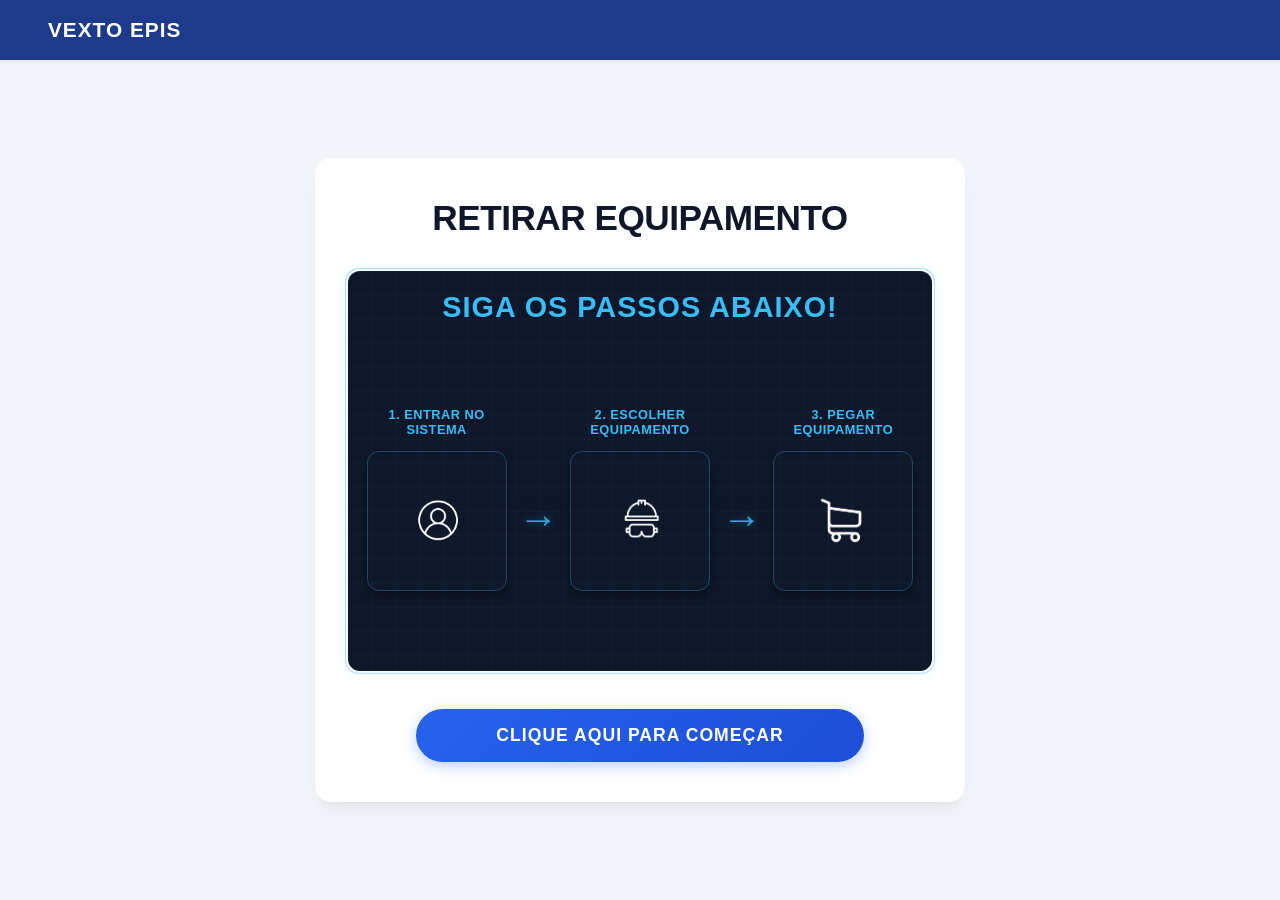
<file: index.html>
<!DOCTYPE html>
<html lang="pt-br">
<head>
    <meta charset="UTF-8">
    <meta name="viewport" content="width=device-width, initial-scale=1.0">
    <title>Vexto EPIS</title>
    <link rel="stylesheet" href="style.css">
</head>
<body class="body">
    <header class="laranja">
        <span class="logo-texto">Vexto EPIS</span>
    </header>

    <div class="conteudo-principal">
       
        <h1 class="titulo">Retirar equipamento</h1> 
        
        <div class="moldura-video">
            <div class="video-placeholder">
                
                
                <div class="titulo-interno">SIGA OS PASSOS ABAIXO! </div>
                
              
                <div class="passo-card passo-ativo">
                    <span class="passo-titulo">1. ENTRAR NO SISTEMA</span>
                    <img src="./FOTOS/perfil.png" alt="Ícone Perfil" class="passo-img perfil">
                </div>

                <div class="seta-indicadora">&rarr;</div>

                
                <div class="passo-card">
                    <span class="passo-titulo">2. ESCOLHER EQUIPAMENTO</span>
                    <img src="./FOTOS/epi.png" alt="Selecione Equipamentos" class="passo-img equipamentos">
                </div>

                <div class="seta-indicadora">&rarr;</div>

               
                <div class="passo-card">
                    <span class="passo-titulo">3. PEGAR EQUIPAMENTO</span>
                    <img src="./FOTOS/carrinho.png" alt="Retire EPI" class="passo-img carrinho">
                </div>

            </div>
        </div>

        
        <div class="container-botoes">
            <a href="escolhaUsuario.html" onclick="sessionStorage.setItem('tipoUsuario', 'aluno')">
                <button id="btn-avancar">CLIQUE AQUI PARA COMEÇAR</button>
            </a>
        </div>
    </div>
</body>
</html>
</file>
<file: style.css>
* {
    margin: 0;
    padding: 0;
    box-sizing: border-box;
    font-family: 'Segoe UI', Roboto, Helvetica, Arial, sans-serif;
}

body, .body {
    background-color: #F1F5F9; 
    display: flex;
    flex-direction: column;
    align-items: center;
    min-height: 100vh;
}

.laranja {
    background-color: #1E3A8A; 
    width: 100%;
    padding: 18px 48px;
    color: white;
    font-weight: 700;
    letter-spacing: 1px;
    font-size: 1.3rem;
    text-transform: uppercase;
    box-shadow: 0px 2px 4px rgba(0, 0, 0, 0.05);
}

/* Ajuste Mobile para a barra azul */
@media (max-width: 640px) {
    .laranja {
        padding: 14px 20px;
        font-size: 1.1rem;
        text-align: center;
    }
}

.conteudo-principal {
    background-color: #FFFFFF;
    margin: auto 20px;
    padding: 40px 30px;
    border-radius: 16px;
    box-shadow: 0 10px 25px -5px rgba(0, 0, 0, 0.05), 0 8px 10px -6px rgba(0, 0, 0, 0.05);
    display: flex;
    flex-direction: column;
    align-items: center;
    text-align: center;
    width: 90%;
    max-width: 650px;
}

.titulo {
    color: #0F172A; 
    margin-bottom: 30px;
    font-size: 2.2rem;
    font-weight: 800;
    text-transform: uppercase;
    letter-spacing: -0.5px;
}

.moldura-video {
    background-color: #F8FAFC; 
    padding: 2px; 
    border: 1px solid rgba(56, 189, 248, 0.4); 
    border-radius: 14px;
    width: 100%;
    box-shadow: 0 0 15px rgba(56, 189, 248, 0.08), inset 0 2px 4px rgba(0, 0, 0, 0.02);
}

.video-placeholder {
    background-color: #0F172A;
    background-image: 
        linear-gradient(rgba(56, 189, 248, 0.04) 1px, transparent 1px),
        linear-gradient(90deg, rgba(56, 189, 248, 0.04) 1px, transparent 1px);
    background-size: 24px 24px;
    
    height: 400px; 
    border-radius: 12px;
    
    display: flex;
    justify-content: space-between;
    align-items: center;
    padding: 70px 15px 15px 15px; 
    gap: 8px;
    position: relative;
    overflow: hidden;
}

.titulo-interno {
    position: absolute;
    top: 20px;
    left: 50%;
    transform: translateX(-50%);
    color: #38BDF8;
    font-size: 1.8rem;
    font-weight: 800;
    text-transform: uppercase;
    letter-spacing: 1px;
    white-space: nowrap;
}

.passo-card {
    display: flex;
    flex-direction: column;
    align-items: center;
    justify-content: center;
    flex: 1;
    text-align: center;
    gap: 12px;
}

.passo-titulo {
    color: #38BDF8;
    font-size: 0.8rem;
    font-weight: 700;
    text-transform: uppercase;
    letter-spacing: 0.5px;
    min-height: 2.6em;
    display: flex;
    align-items: center;
    justify-content: center;
}

.passo-img {
    width: 140px;      
    height: 140px;      
    border-radius: 12px; 
    border: 1px solid rgba(56, 189, 248, 0.3);
    box-shadow: 0 4px 10px rgba(0, 0, 0, 0.4);
    object-fit: scale-down;
    object-position: center;
}

.passo-img.perfil {
    padding: 22px; 
}

.passo-img.equipamentos {
    padding: 18px; 
}

.passo-img.carrinho {
    padding: 21px; 
}

.seta-indicadora {
    color: #38BDF8; 
    font-size: 2.5rem; 
    font-weight: bold;
    display: flex;
    align-items: center;
    justify-content: center;
    margin-top: 42px;
    opacity: 0.85;
    user-select: none;
    text-shadow: 0 0 8px rgba(56, 189, 248, 0.5); 
}

#btn-avancar {
    background: linear-gradient(135deg, #2563EB 0%, #1D4ED8 100%);
    color: #ffffff;
    border: none;
    outline: none;
    padding: 16px 80px;
    border-radius: 50px;
    font-weight: 700;
    font-size: 1.1rem;
    text-transform: uppercase;
    letter-spacing: 1px;
    cursor: pointer;
    transition: all 0.2s ease;
    box-shadow: 0px 4px 14px rgba(37, 99, 235, 0.3);
    margin-top: 35px;
}

#btn-avancar:focus {
    outline: none;
}

#btn-avancar:hover {
    background: linear-gradient(135deg, #1D4ED8 0%, #1E40AF 100%);
    box-shadow: 0px 6px 20px rgba(29, 78, 216, 0.4);
    transform: translateY(-2px);
}

#btn-avancar:active {
    transform: translateY(1px);
    box-shadow: 0px 3px 8px rgba(29, 78, 216, 0.4);
}
</file>
